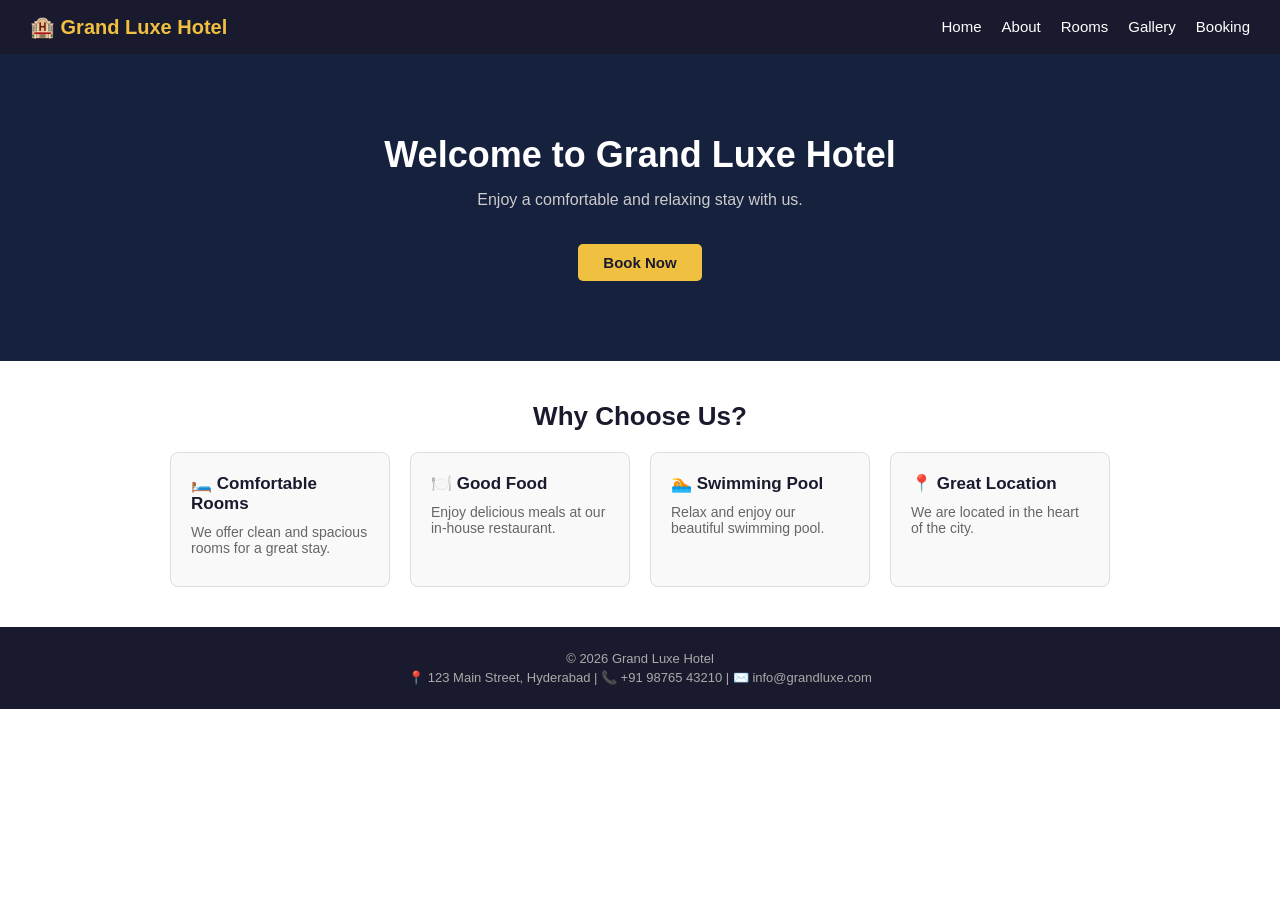
<file: index.html>
<!DOCTYPE html>
<html lang="en">
<head>
  <meta charset="UTF-8">
  <meta name="viewport" content="width=device-width, initial-scale=1.0">
  <title>Grand Luxe Hotel - Home</title>
  <meta name="description" content="Grand Luxe Hotel offers comfortable rooms and great service.">
  <meta name="keywords" content="hotel, rooms, booking, luxury hotel">
  <link rel="stylesheet" href="style.css">
</head>
<body>

  <!-- NAVIGATION -->
  <nav>
    <div class="logo">🏨 Grand Luxe Hotel</div>
    <ul>
      <li><a href="index.html">Home</a></li>
      <li><a href="about.html">About</a></li>
      <li><a href="rooms.html">Rooms</a></li>
      <li><a href="gallery.html">Gallery</a></li>
      <li><a href="booking.html">Booking</a></li>
    </ul>
    <button onclick="toggleMenu()">☰ Menu</button>
    <ul id="mobile-menu" style="display:none;">
      <li><a href="index.html">Home</a></li>
      <li><a href="about.html">About</a></li>
      <li><a href="rooms.html">Rooms</a></li>
      <li><a href="gallery.html">Gallery</a></li>
      <li><a href="booking.html">Booking</a></li>
    </ul>
  </nav>

  <!-- BANNER -->
  <div class="banner">
    <h1>Welcome to Grand Luxe Hotel</h1>
    <p>Enjoy a comfortable and relaxing stay with us.</p>
    <a href="booking.html" class="btn">Book Now</a>
  </div>

  <!-- HIGHLIGHTS -->
  <div class="section">
    <h2>Why Choose Us?</h2>
    <div class="cards">
      <div class="card">
        <h3>🛏️ Comfortable Rooms</h3>
        <p>We offer clean and spacious rooms for a great stay.</p>
      </div>
      <div class="card">
        <h3>🍽️ Good Food</h3>
        <p>Enjoy delicious meals at our in-house restaurant.</p>
      </div>
      <div class="card">
        <h3>🏊 Swimming Pool</h3>
        <p>Relax and enjoy our beautiful swimming pool.</p>
      </div>
      <div class="card">
        <h3>📍 Great Location</h3>
        <p>We are located in the heart of the city.</p>
      </div>
    </div>
  </div>

  <!-- FOOTER -->
  <div class="footer">
    <p>© 2026 Grand Luxe Hotel</p>
    <p>📍 123 Main Street, Hyderabad | 📞 +91 98765 43210 | ✉️ info@grandluxe.com</p>
  </div>

  <script src="script.js"></script>
</body>
</html>
</file>
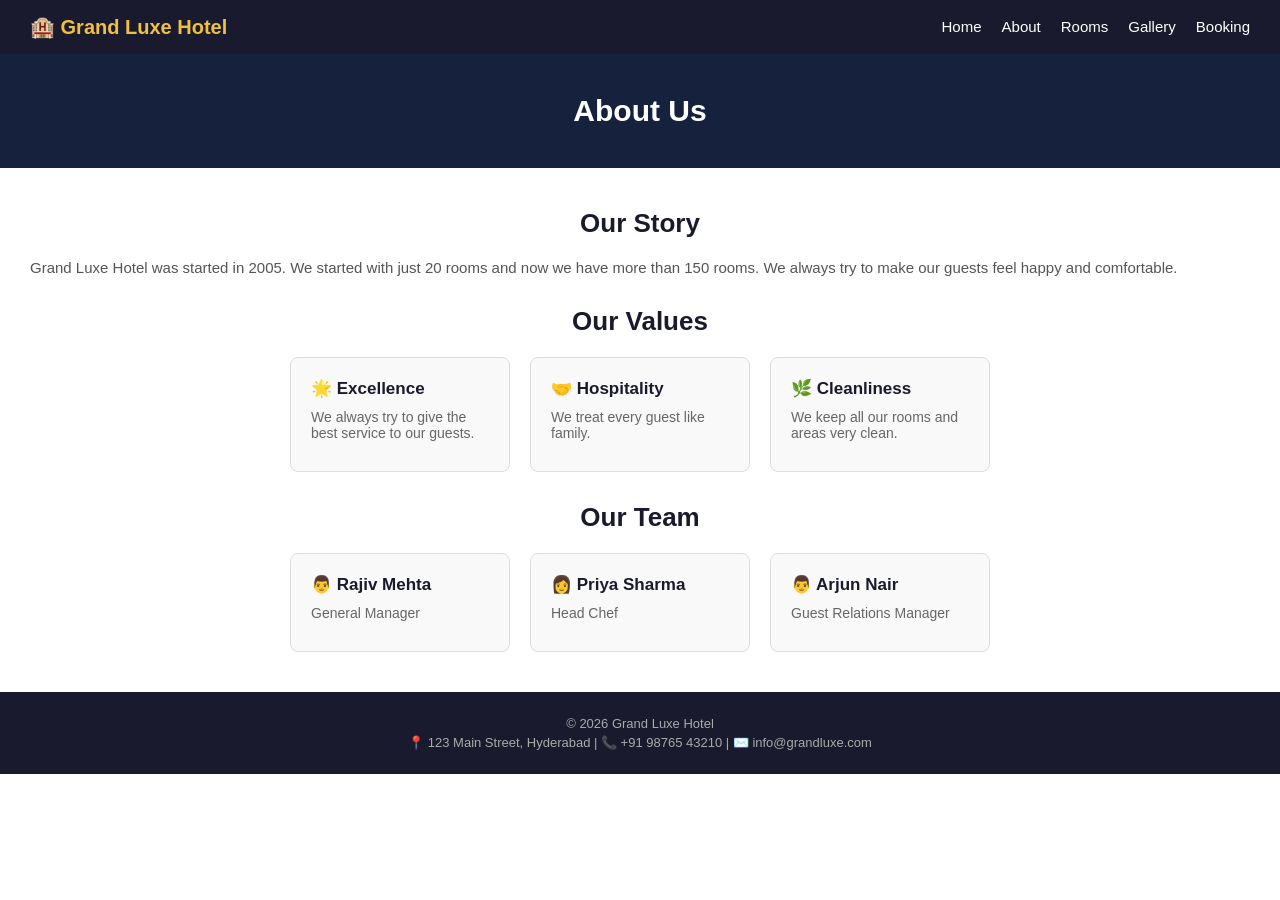
<file: about.html>
<!DOCTYPE html>
<html lang="en">
<head>
  <meta charset="UTF-8">
  <meta name="viewport" content="width=device-width, initial-scale=1.0">
  <title>About - Grand Luxe Hotel</title>
  <meta name="description" content="Learn more about Grand Luxe Hotel and our team.">
  <meta name="keywords" content="about hotel, hotel team, hotel history">
  <link rel="stylesheet" href="style.css">
</head>
<body>

  <nav>
    <div class="logo">🏨 Grand Luxe Hotel</div>
    <ul>
      <li><a href="index.html">Home</a></li>
      <li><a href="about.html">About</a></li>
      <li><a href="rooms.html">Rooms</a></li>
      <li><a href="gallery.html">Gallery</a></li>
      <li><a href="booking.html">Booking</a></li>
    </ul>
    <button onclick="toggleMenu()">☰ Menu</button>
    <ul id="mobile-menu" style="display:none;">
      <li><a href="index.html">Home</a></li>
      <li><a href="about.html">About</a></li>
      <li><a href="rooms.html">Rooms</a></li>
      <li><a href="gallery.html">Gallery</a></li>
      <li><a href="booking.html">Booking</a></li>
    </ul>
  </nav>

  <div class="page-top">
    <h1>About Us</h1>
  </div>

  <div class="section">
    <h2>Our Story</h2>
    <p>Grand Luxe Hotel was started in 2005. We started with just 20 rooms and now we have more than 150 rooms. We always try to make our guests feel happy and comfortable.</p>

    <h2 style="margin-top: 30px;">Our Values</h2>
    <div class="cards">
      <div class="card">
        <h3>🌟 Excellence</h3>
        <p>We always try to give the best service to our guests.</p>
      </div>
      <div class="card">
        <h3>🤝 Hospitality</h3>
        <p>We treat every guest like family.</p>
      </div>
      <div class="card">
        <h3>🌿 Cleanliness</h3>
        <p>We keep all our rooms and areas very clean.</p>
      </div>
    </div>

    <h2 style="margin-top: 30px;">Our Team</h2>
    <div class="cards">
      <div class="card">
        <h3>👨 Rajiv Mehta</h3>
        <p>General Manager</p>
      </div>
      <div class="card">
        <h3>👩 Priya Sharma</h3>
        <p>Head Chef</p>
      </div>
      <div class="card">
        <h3>👨 Arjun Nair</h3>
        <p>Guest Relations Manager</p>
      </div>
    </div>
  </div>

  <div class="footer">
    <p>© 2026 Grand Luxe Hotel</p>
    <p>📍 123 Main Street, Hyderabad | 📞 +91 98765 43210 | ✉️ info@grandluxe.com</p>
  </div>

  <script src="script.js"></script>
</body>
</html>
</file>
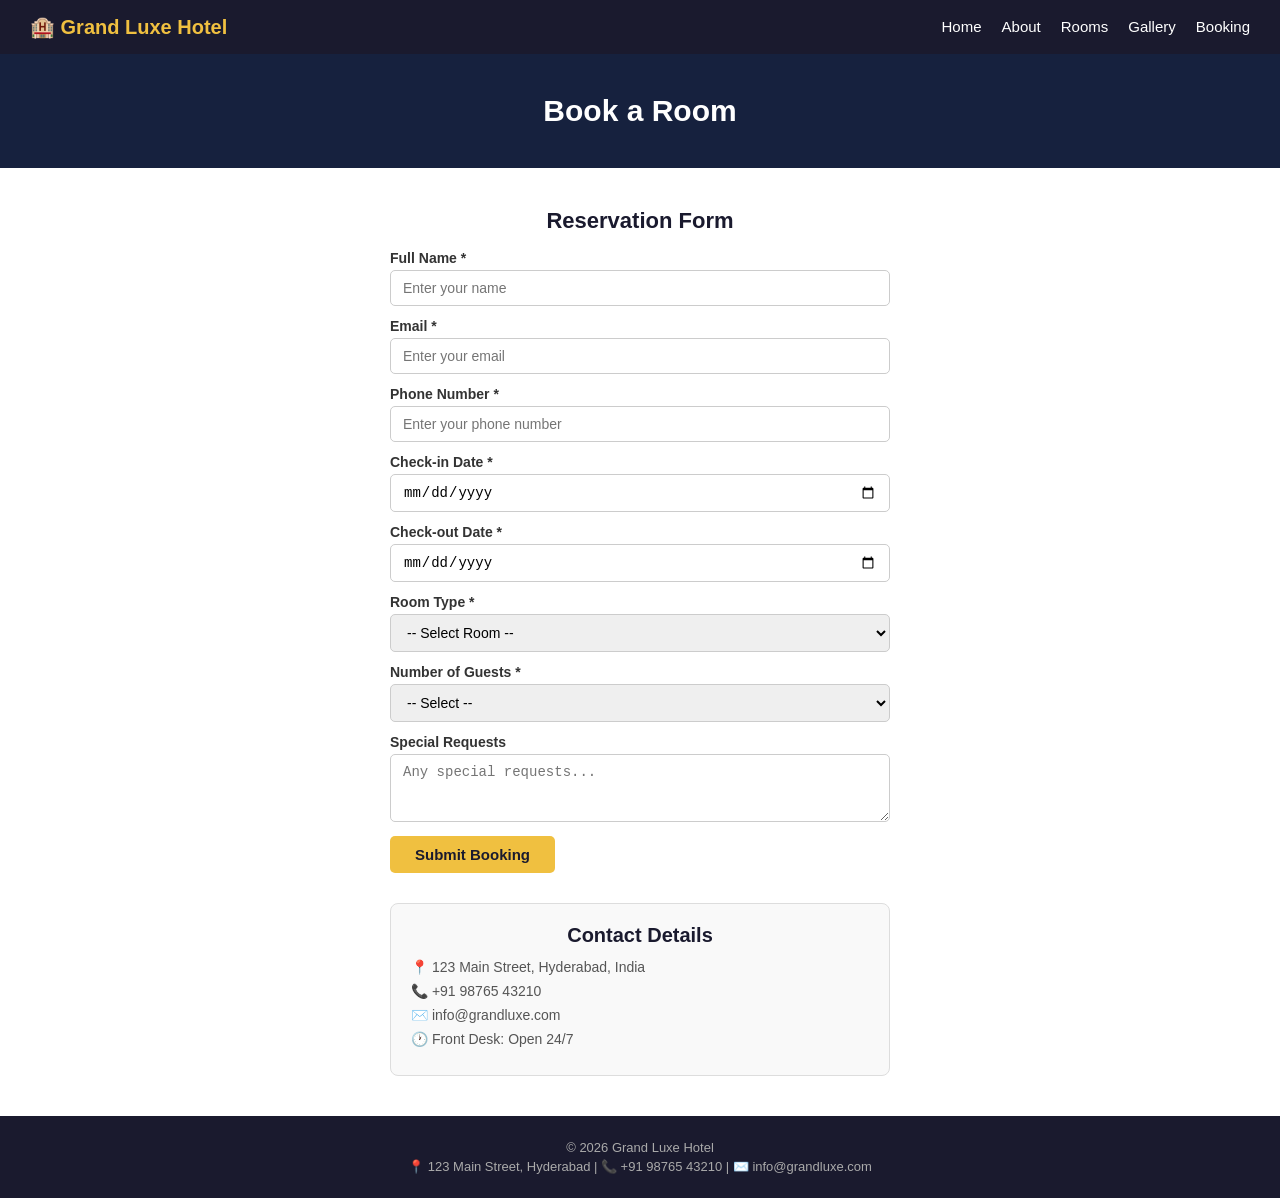
<file: booking.html>
<!DOCTYPE html>
<html lang="en">
<head>
  <meta charset="UTF-8">
  <meta name="viewport" content="width=device-width, initial-scale=1.0">
  <title>Booking - Grand Luxe Hotel</title>
  <meta name="description" content="Book a room at Grand Luxe Hotel online. Fill the form and we will confirm your booking.">
  <meta name="keywords" content="hotel booking, room reservation, contact hotel">
  <link rel="stylesheet" href="style.css">
</head>
<body>

  <nav>
    <div class="logo">🏨 Grand Luxe Hotel</div>
    <ul>
      <li><a href="index.html">Home</a></li>
      <li><a href="about.html">About</a></li>
      <li><a href="rooms.html">Rooms</a></li>
      <li><a href="gallery.html">Gallery</a></li>
      <li><a href="booking.html">Booking</a></li>
    </ul>
    <button onclick="toggleMenu()">☰ Menu</button>
    <ul id="mobile-menu" style="display:none;">
      <li><a href="index.html">Home</a></li>
      <li><a href="about.html">About</a></li>
      <li><a href="rooms.html">Rooms</a></li>
      <li><a href="gallery.html">Gallery</a></li>
      <li><a href="booking.html">Booking</a></li>
    </ul>
  </nav>

  <div class="page-top">
    <h1>Book a Room</h1>
  </div>

  <div class="section">

    <!-- SUCCESS MESSAGE -->
    <div id="success-msg" style="display:none; background:lightgreen; padding:15px; margin-bottom:20px; border-radius:8px;">
      ✅ Your booking was submitted! We will contact you soon.
    </div>

    <!-- BOOKING FORM -->
    <div class="form-box">
      <h2>Reservation Form</h2>

      <label>Full Name *</label>
      <input type="text" id="name" placeholder="Enter your name">
      <span id="name-err" class="error"></span>

      <label>Email *</label>
      <input type="email" id="email" placeholder="Enter your email">
      <span id="email-err" class="error"></span>

      <label>Phone Number *</label>
      <input type="tel" id="phone" placeholder="Enter your phone number">
      <span id="phone-err" class="error"></span>

      <label>Check-in Date *</label>
      <input type="date" id="checkin">
      <span id="checkin-err" class="error"></span>

      <label>Check-out Date *</label>
      <input type="date" id="checkout">
      <span id="checkout-err" class="error"></span>

      <label>Room Type *</label>
      <select id="room">
        <option value="">-- Select Room --</option>
        <option>Standard Room - ₹2,999/night</option>
        <option>Deluxe Room - ₹4,999/night</option>
        <option>Premium Suite - ₹9,999/night</option>
        <option>Presidential Suite - ₹19,999/night</option>
      </select>
      <span id="room-err" class="error"></span>

      <label>Number of Guests *</label>
      <select id="guests">
        <option value="">-- Select --</option>
        <option>1</option>
        <option>2</option>
        <option>3</option>
        <option>4</option>
      </select>
      <span id="guests-err" class="error"></span>

      <label>Special Requests</label>
      <textarea id="requests" rows="3" placeholder="Any special requests..."></textarea>

      <button class="btn" onclick="submitForm()">Submit Booking</button>
    </div>

    <!-- CONTACT INFO -->
    <div class="contact-box">
      <h2>Contact Details</h2>
      <p>📍 123 Main Street, Hyderabad, India</p>
      <p>📞 +91 98765 43210</p>
      <p>✉️ info@grandluxe.com</p>
      <p>🕐 Front Desk: Open 24/7</p>
    </div>

  </div>

  <div class="footer">
    <p>© 2026 Grand Luxe Hotel</p>
    <p>📍 123 Main Street, Hyderabad | 📞 +91 98765 43210 | ✉️ info@grandluxe.com</p>
  </div>

  <script src="script.js"></script>
</body>
</html>
</file>
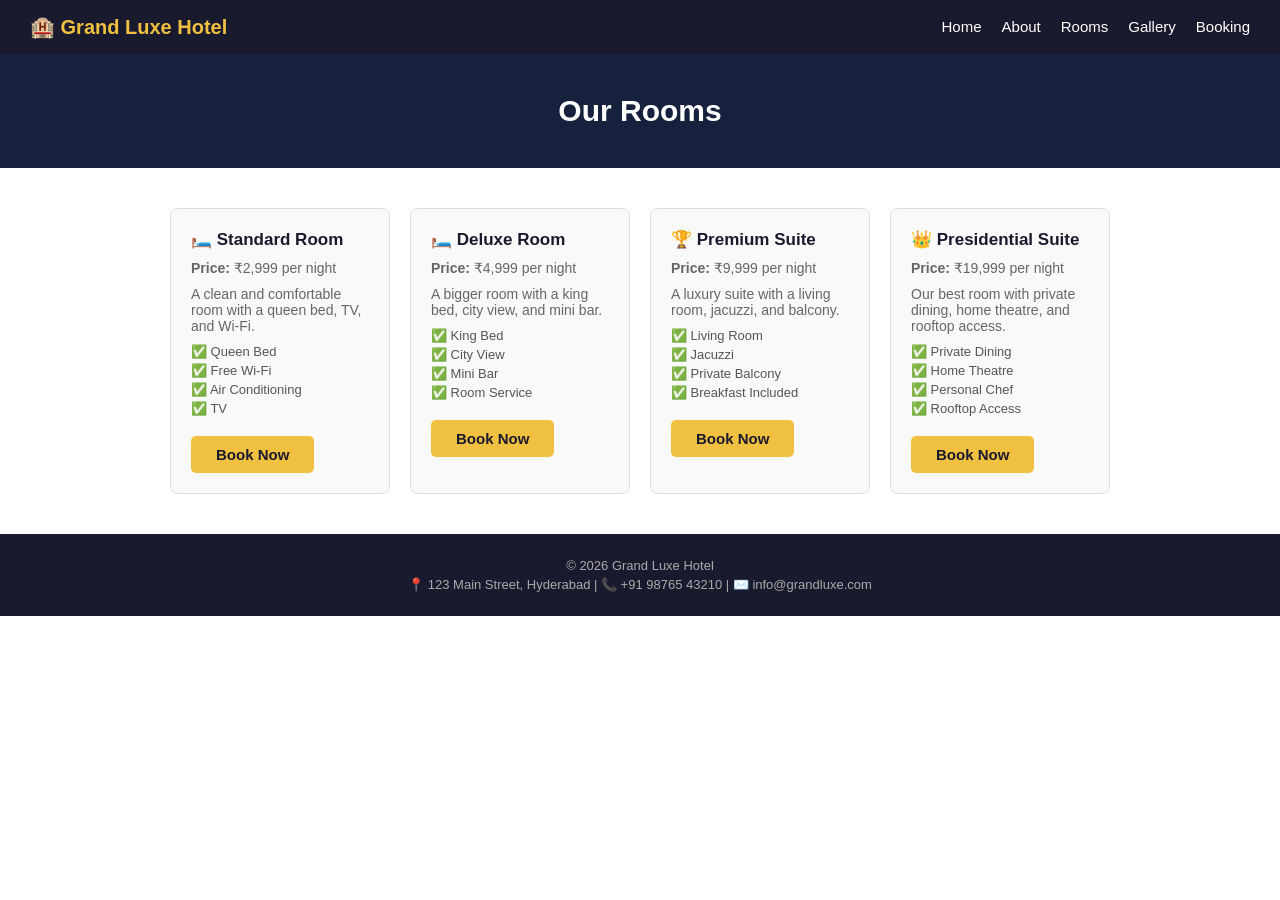
<file: rooms.html>
<!DOCTYPE html>
<html lang="en">
<head>
  <meta charset="UTF-8">
  <meta name="viewport" content="width=device-width, initial-scale=1.0">
  <title>Rooms - Grand Luxe Hotel</title>
  <meta name="description" content="See our room types and prices at Grand Luxe Hotel.">
  <meta name="keywords" content="hotel rooms, room price, deluxe room, suite">
  <link rel="stylesheet" href="style.css">
</head>
<body>

  <nav>
    <div class="logo">🏨 Grand Luxe Hotel</div>
    <ul>
      <li><a href="index.html">Home</a></li>
      <li><a href="about.html">About</a></li>
      <li><a href="rooms.html">Rooms</a></li>
      <li><a href="gallery.html">Gallery</a></li>
      <li><a href="booking.html">Booking</a></li>
    </ul>
    <button onclick="toggleMenu()">☰ Menu</button>
    <ul id="mobile-menu" style="display:none;">
      <li><a href="index.html">Home</a></li>
      <li><a href="about.html">About</a></li>
      <li><a href="rooms.html">Rooms</a></li>
      <li><a href="gallery.html">Gallery</a></li>
      <li><a href="booking.html">Booking</a></li>
    </ul>
  </nav>

  <div class="page-top">
    <h1>Our Rooms</h1>
  </div>

  <div class="section">
    <div class="cards">

      <div class="card">
        <h3>🛏️ Standard Room</h3>
        <p><strong>Price:</strong> ₹2,999 per night</p>
        <p>A clean and comfortable room with a queen bed, TV, and Wi-Fi.</p>
        <ul>
          <li>✅ Queen Bed</li>
          <li>✅ Free Wi-Fi</li>
          <li>✅ Air Conditioning</li>
          <li>✅ TV</li>
        </ul>
        <a href="booking.html" class="btn">Book Now</a>
      </div>

      <div class="card">
        <h3>🛏️ Deluxe Room</h3>
        <p><strong>Price:</strong> ₹4,999 per night</p>
        <p>A bigger room with a king bed, city view, and mini bar.</p>
        <ul>
          <li>✅ King Bed</li>
          <li>✅ City View</li>
          <li>✅ Mini Bar</li>
          <li>✅ Room Service</li>
        </ul>
        <a href="booking.html" class="btn">Book Now</a>
      </div>

      <div class="card">
        <h3>🏆 Premium Suite</h3>
        <p><strong>Price:</strong> ₹9,999 per night</p>
        <p>A luxury suite with a living room, jacuzzi, and balcony.</p>
        <ul>
          <li>✅ Living Room</li>
          <li>✅ Jacuzzi</li>
          <li>✅ Private Balcony</li>
          <li>✅ Breakfast Included</li>
        </ul>
        <a href="booking.html" class="btn">Book Now</a>
      </div>

      <div class="card">
        <h3>👑 Presidential Suite</h3>
        <p><strong>Price:</strong> ₹19,999 per night</p>
        <p>Our best room with private dining, home theatre, and rooftop access.</p>
        <ul>
          <li>✅ Private Dining</li>
          <li>✅ Home Theatre</li>
          <li>✅ Personal Chef</li>
          <li>✅ Rooftop Access</li>
        </ul>
        <a href="booking.html" class="btn">Book Now</a>
      </div>

    </div>
  </div>

  <div class="footer">
    <p>© 2026 Grand Luxe Hotel</p>
    <p>📍 123 Main Street, Hyderabad | 📞 +91 98765 43210 | ✉️ info@grandluxe.com</p>
  </div>

  <script src="script.js"></script>
</body>
</html>
</file>
<file: style.css>
/* ===== BASIC RESET ===== */
* {
  margin: 0;
  padding: 0;
  box-sizing: border-box;
}

body {
  font-family: Arial, sans-serif;
  color: #333;
}

/* ===== NAVIGATION ===== */
nav {
  background-color: #1a1a2e;
  padding: 15px 30px;
  display: flex;
  align-items: center;
  justify-content: space-between;
  flex-wrap: wrap;
}

.logo {
  color: #f0c040;
  font-size: 20px;
  font-weight: bold;
}

nav ul {
  list-style: none;
  display: flex;
  gap: 20px;
}

nav ul li a {
  color: white;
  text-decoration: none;
  font-size: 15px;
}

nav ul li a:hover {
  color: #f0c040;
}

nav button {
  display: none;
  background: #f0c040;
  border: none;
  padding: 8px 14px;
  cursor: pointer;
  font-size: 14px;
  border-radius: 5px;
}

#mobile-menu {
  flex-direction: column;
  width: 100%;
  background-color: #1a1a2e;
  padding: 10px 0;
}

#mobile-menu li {
  padding: 8px 30px;
}

/* ===== BANNER ===== */
.banner {
  background-color: #16213e;
  color: white;
  text-align: center;
  padding: 80px 20px;
}

.banner h1 {
  font-size: 36px;
  margin-bottom: 15px;
}

.banner p {
  font-size: 16px;
  margin-bottom: 25px;
  color: #ccc;
}

/* ===== PAGE TOP ===== */
.page-top {
  background-color: #16213e;
  color: white;
  text-align: center;
  padding: 40px 20px;
}

.page-top h1 {
  font-size: 30px;
}

/* ===== BUTTON ===== */
.btn {
  background-color: #f0c040;
  color: #1a1a2e;
  padding: 10px 25px;
  border: none;
  border-radius: 5px;
  font-size: 15px;
  font-weight: bold;
  cursor: pointer;
  text-decoration: none;
  display: inline-block;
  margin-top: 10px;
}

.btn:hover {
  background-color: #d4a800;
}

/* ===== SECTION ===== */
.section {
  padding: 40px 30px;
}

.section h2 {
  font-size: 26px;
  margin-bottom: 20px;
  color: #1a1a2e;
  text-align: center;
}

.section p {
  font-size: 15px;
  color: #555;
  margin-bottom: 10px;
}

/* ===== CARDS ===== */
.cards {
  display: flex;
  flex-wrap: wrap;
  gap: 20px;
  justify-content: center;
}

.card {
  background-color: #f9f9f9;
  border: 1px solid #ddd;
  border-radius: 8px;
  padding: 20px;
  width: 220px;
}

.card h3 {
  font-size: 17px;
  margin-bottom: 10px;
  color: #1a1a2e;
}

.card p {
  font-size: 14px;
  color: #666;
}

.card ul {
  list-style: none;
  margin: 10px 0;
  padding: 0;
  font-size: 13px;
  color: #555;
}

.card ul li {
  margin-bottom: 4px;
}

/* ===== GALLERY ===== */
.gallery {
  display: flex;
  flex-wrap: wrap;
  gap: 15px;
  justify-content: center;
}

.gallery-item {
  text-align: center;
}

.gallery-item img {
  width: 250px;
  height: 170px;
  object-fit: cover;
  border-radius: 8px;
  border: 2px solid #ddd;
}

.gallery-item p {
  font-size: 13px;
  margin-top: 6px;
  color: #555;
}

/* ===== BOOKING FORM ===== */
.form-box {
  max-width: 500px;
  margin: 0 auto 30px auto;
}

.form-box h2 {
  font-size: 22px;
  margin-bottom: 16px;
  color: #1a1a2e;
}

.form-box label {
  display: block;
  font-size: 14px;
  font-weight: bold;
  margin-top: 12px;
  margin-bottom: 4px;
}

.form-box input,
.form-box select,
.form-box textarea {
  width: 100%;
  padding: 9px 12px;
  border: 1px solid #ccc;
  border-radius: 5px;
  font-size: 14px;
}

.error {
  color: red;
  font-size: 12px;
  display: block;
  margin-top: 3px;
}

/* ===== CONTACT BOX ===== */
.contact-box {
  max-width: 500px;
  margin: 0 auto;
  background: #f9f9f9;
  border: 1px solid #ddd;
  padding: 20px;
  border-radius: 8px;
}

.contact-box h2 {
  font-size: 20px;
  margin-bottom: 12px;
  color: #1a1a2e;
}

.contact-box p {
  font-size: 14px;
  margin-bottom: 8px;
  color: #555;
}

/* ===== FOOTER ===== */
.footer {
  background-color: #1a1a2e;
  color: #aaa;
  text-align: center;
  padding: 20px;
  font-size: 13px;
}

.footer p {
  margin: 4px 0;
}

/* ===== RESPONSIVE ===== */
@media (max-width: 650px) {
  nav ul {
    display: none;
  }

  nav button {
    display: block;
  }

  .banner h1 {
    font-size: 24px;
  }

  .card {
    width: 100%;
  }

  .gallery-item img {
    width: 100%;
    height: auto;
  }
}
</file>
